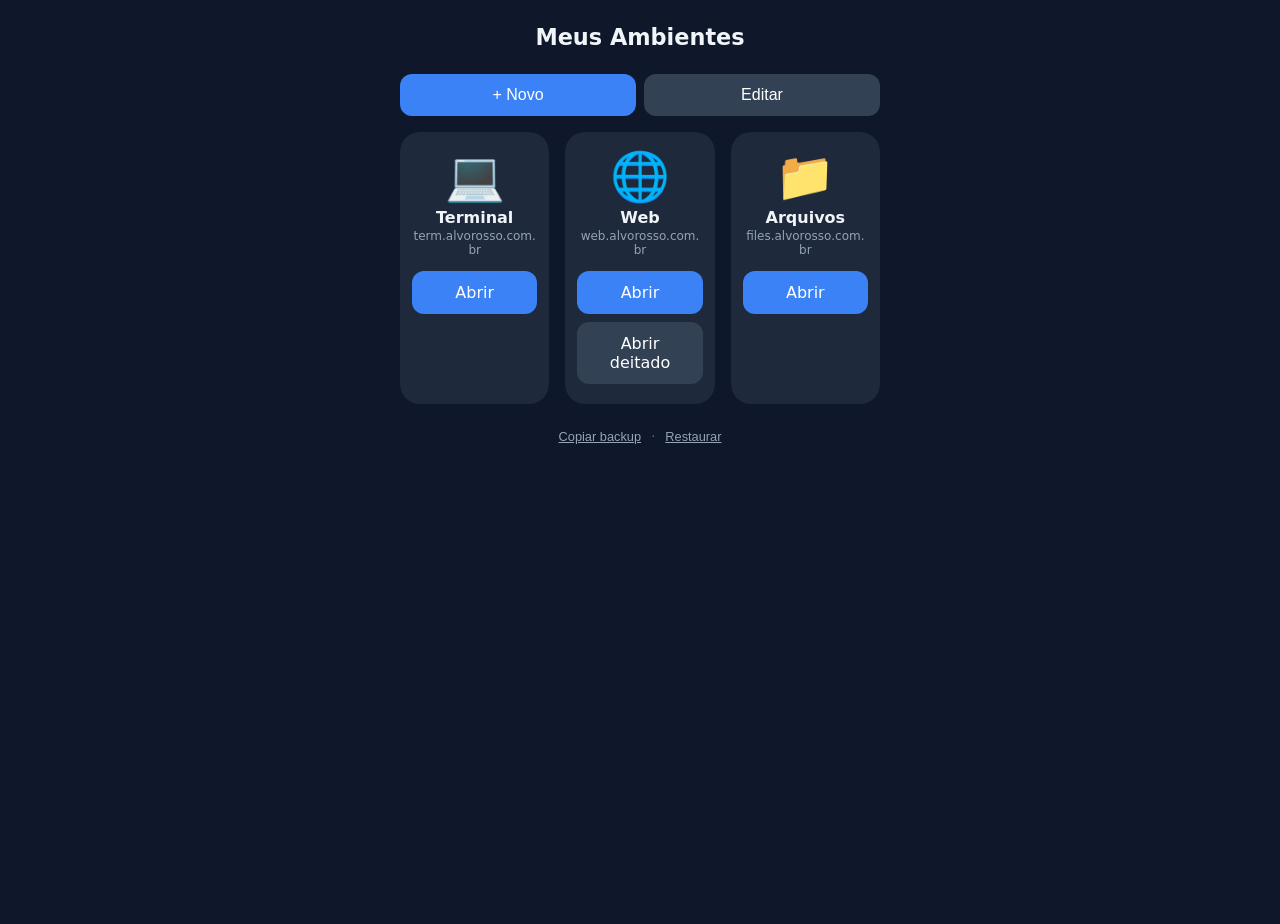
<file: index.html>
<!doctype html>
<html lang="pt-BR">
<head>
  <meta charset="utf-8">
  <meta name="viewport" content="width=device-width, initial-scale=1, viewport-fit=cover">
  <meta name="theme-color" content="#0f172a">
  <title>Meus Ambientes</title>
  <link rel="manifest" href="manifest.webmanifest">
  <link rel="icon" href="icons/icon-192.png">
  <link rel="stylesheet" href="style.css">
</head>
<body>
  <main>
    <h1>Meus Ambientes</h1>
    <div class="toolbar">
      <button class="btn" id="add">+ Novo</button>
      <button class="btn alt" id="edit">Editar</button>
    </div>
    <div class="grid" id="grid"></div>
    <p class="foot">
      <button class="link" id="backup">Copiar backup</button> ·
      <button class="link" id="restore">Restaurar</button>
    </p>
  </main>

  <dialog id="dlg">
    <form id="form">
      <h2>Novo ambiente</h2>
      <label>Nome <input name="name" required maxlength="30" placeholder="Ex.: Painel"></label>
      <label>Ícone (emoji) <input name="icon" maxlength="4" placeholder="🔗"></label>
      <label>Endereço <input name="url" required inputmode="url" placeholder="painel.alvorosso.com.br"></label>
      <label class="check"><input type="checkbox" name="rotate"> Mostrar opção "Abrir deitado"</label>
      <div class="row">
        <button type="button" class="btn alt" id="cancel">Cancelar</button>
        <button type="submit" class="btn">Salvar</button>
      </div>
    </form>
  </dialog>

  <script src="sites.js"></script>
  <script src="app.js"></script>
</body>
</html>
</file>
<file: style.css>
* { box-sizing: border-box; margin: 0; }

body {
  min-height: 100vh;
  background: #0f172a;
  color: #f1f5f9;
  font-family: system-ui, sans-serif;
  padding: env(safe-area-inset-top) 16px 16px;
}

h1 { font-size: 1.4rem; text-align: center; margin: 24px 0; }

.grid {
  display: grid;
  grid-template-columns: repeat(auto-fit, minmax(140px, 1fr));
  gap: 16px;
  max-width: 480px;
  margin: 0 auto;
}

.card {
  background: #1e293b;
  border-radius: 20px;
  padding: 20px 12px;
  text-align: center;
}

.card .icon { font-size: 3rem; line-height: 1; }
.card .name { font-weight: 600; margin: 8px 0 2px; }
.card .host { font-size: .75rem; color: #94a3b8; margin-bottom: 14px; word-break: break-all; }

.btn {
  display: block;
  width: 100%;
  padding: 12px;
  margin-top: 8px;
  border: 0;
  border-radius: 12px;
  background: #3b82f6;
  color: #fff;
  font-size: 1rem;
  text-decoration: none;
  cursor: pointer;
}
.btn.alt { background: #334155; }

/* ---- viewer ---- */
.viewer { position: fixed; inset: 0; background: #000; }
.viewer iframe { width: 100%; height: 100%; border: 0; }

.bar {
  position: fixed;
  top: 8px; right: 8px;
  display: flex; gap: 8px;
  z-index: 10;
  opacity: .85;
}
.bar button, .bar a {
  background: #1e293bcc;
  color: #fff;
  border: 0;
  border-radius: 999px;
  padding: 10px 14px;
  font-size: .9rem;
  text-decoration: none;
  backdrop-filter: blur(6px);
}

/* ---- gerenciar atalhos ---- */
.toolbar { display: flex; gap: 8px; max-width: 480px; margin: 0 auto 16px; }
.toolbar .btn { margin: 0; }
.btn.danger { background: #b91c1c; }
.empty { grid-column: 1 / -1; text-align: center; color: #94a3b8; }
.foot { text-align: center; margin: 24px 0; font-size: .8rem; color: #64748b; }
.link { background: none; border: 0; color: #94a3b8; text-decoration: underline; font-size: inherit; cursor: pointer; }

dialog { border: 0; border-radius: 20px; background: #1e293b; color: #f1f5f9; width: min(92vw, 400px); padding: 20px; }
dialog::backdrop { background: #000a; }
dialog h2 { font-size: 1.1rem; margin-bottom: 12px; }
dialog label { display: block; font-size: .85rem; color: #94a3b8; margin-top: 12px; }
dialog input:not([type=checkbox]) {
  display: block; width: 100%; margin-top: 4px; padding: 12px;
  border: 1px solid #334155; border-radius: 10px; background: #0f172a; color: #f1f5f9; font-size: 1rem;
}
dialog .check { display: flex; align-items: center; gap: 8px; color: #f1f5f9; }
dialog .row { display: flex; gap: 8px; margin-top: 16px; }
dialog .row .btn { margin: 0; }
</file>
